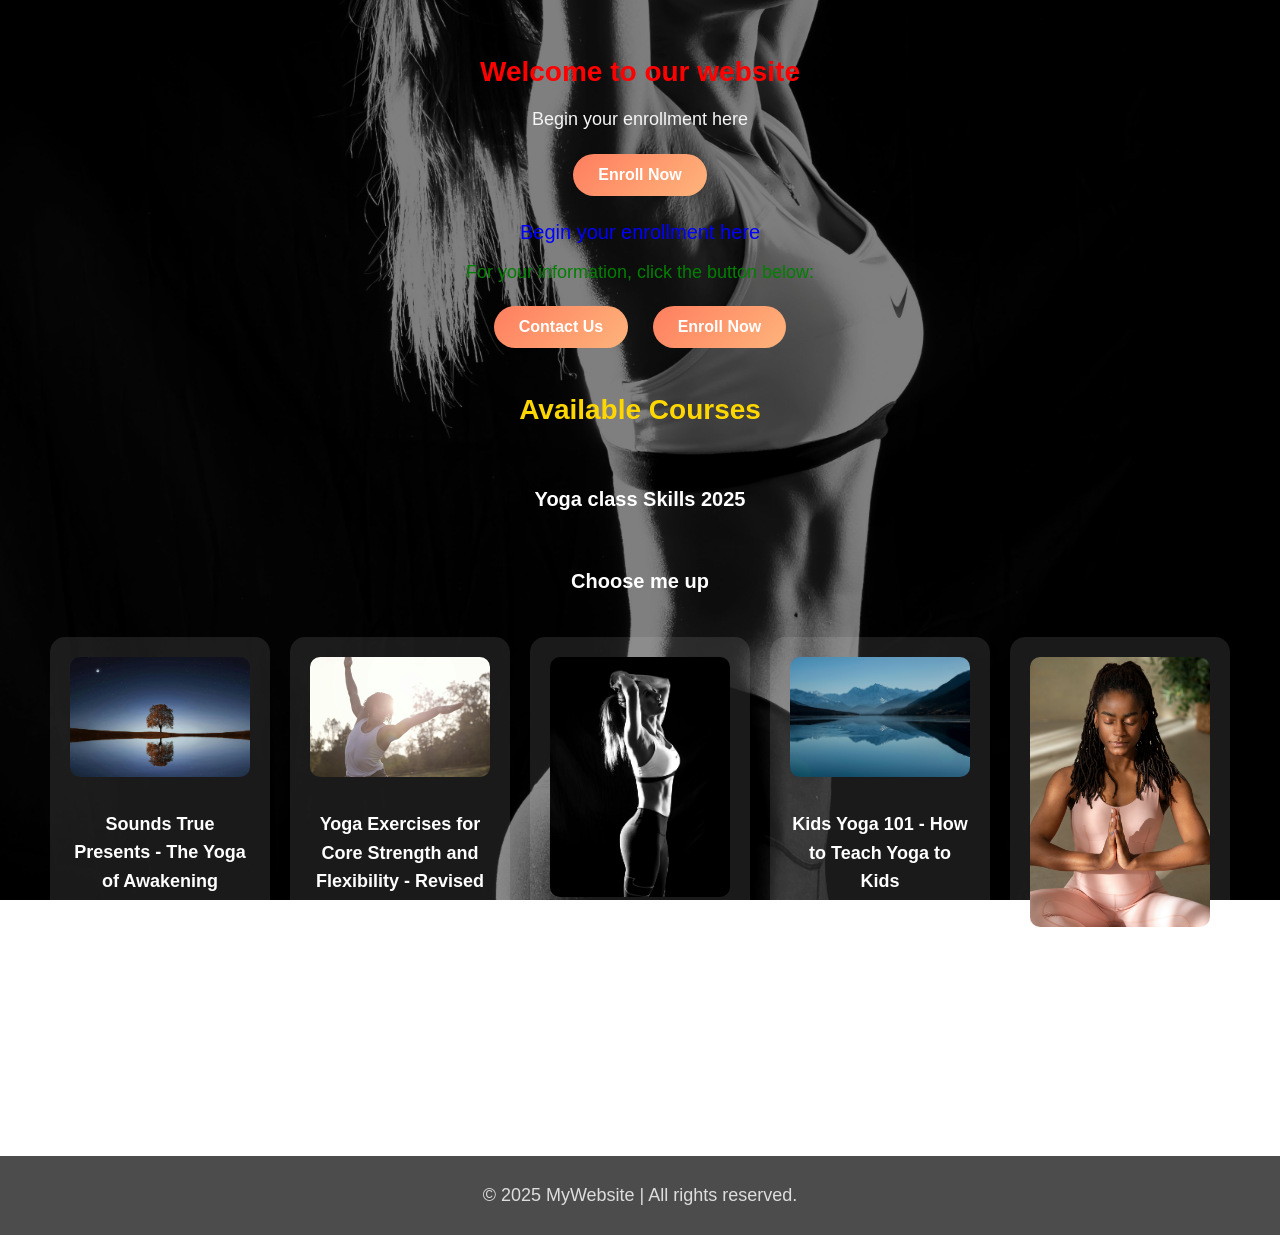
<file: index.html>
<!DOCTYPE html>
<html>
<head>
  <title>Yoga Class</title>
    <link rel="stylesheet" href="style.css">
   
</head>
<body>
  <b style="color: red; display: block; font-size: 28px; margin-top: 50px;">
    Welcome to our website
  </b>
  <p class="enroll-text">
  Begin your enrollment here
</p>
<button class="enroll-btn" onclick="window.location.href='enrollment.html'">
  Enroll Now
</button>


  <p style="color: blue; font-size: 20px;">
    Begin your enrollment here
  </p>

  <p style="color: green; font-size: 18px;">
    For your information, click the button below:
  </p>

  <!-- Buttons go here, in the body -->
  <button onclick="window.location.href='contact.html'">Contact Us</button>
  <button onclick="window.location.href='enrollment.html'">Enroll Now</button>

  <h2>Available Courses</h2>

<div class="course-container">
<!--image of the courses-->

<h3>Yoga class Skills 2025</h3>
</div>
<h3>Choose me up</h3>
</div>

<section class="course-container">
   <div class="course-card" onclick="window.location.href='enrollment.html'">
        <img src="aaa.jpg" width="200" height="200" alt="ICT Skills">
        <h3>Sounds True Presents - The Yoga of Awakening</h3>
    </div>

    
    <div class="course-card left-card" onclick="window.location.href='enrollment.html'">
  <img src="bbb.jpg" width="200" height="200" alt="Python Programming">
  <h3>Yoga Exercises for Core Strength and Flexibility - Revised</h3>
</div>


    <div class="course-card" onclick="window.location.href='enrollment.html'">
        <img src="ccc.jpg" width="200" height="200" alt="Web Development">
        <h3>Yoga Medicines Guide to Therapeutic Yoga</h3>
    </div>

    <div class="course-card" onclick="window.location.href='enrollment.html'">
        <img src="ddd.jpg" width="200" height="200" alt="Team Course">
        <h3>Kids Yoga 101 - How to Teach Yoga to Kids</h3>
    </div>
    <div class="course-card" onclick="window.location.href='enrollment.html'">
        <img src="fff.jpg" width="200" height="200" alt="Team Course">
        <h3>Internationally Accredited Diploma in Yoga Training</h3>
    </div>
</section>


</div>
<!-- Footer -->
    <footer>
        <p>© 2025 MyWebsite | All rights reserved.</p>
    </footer>

</body>
</html>
</file>
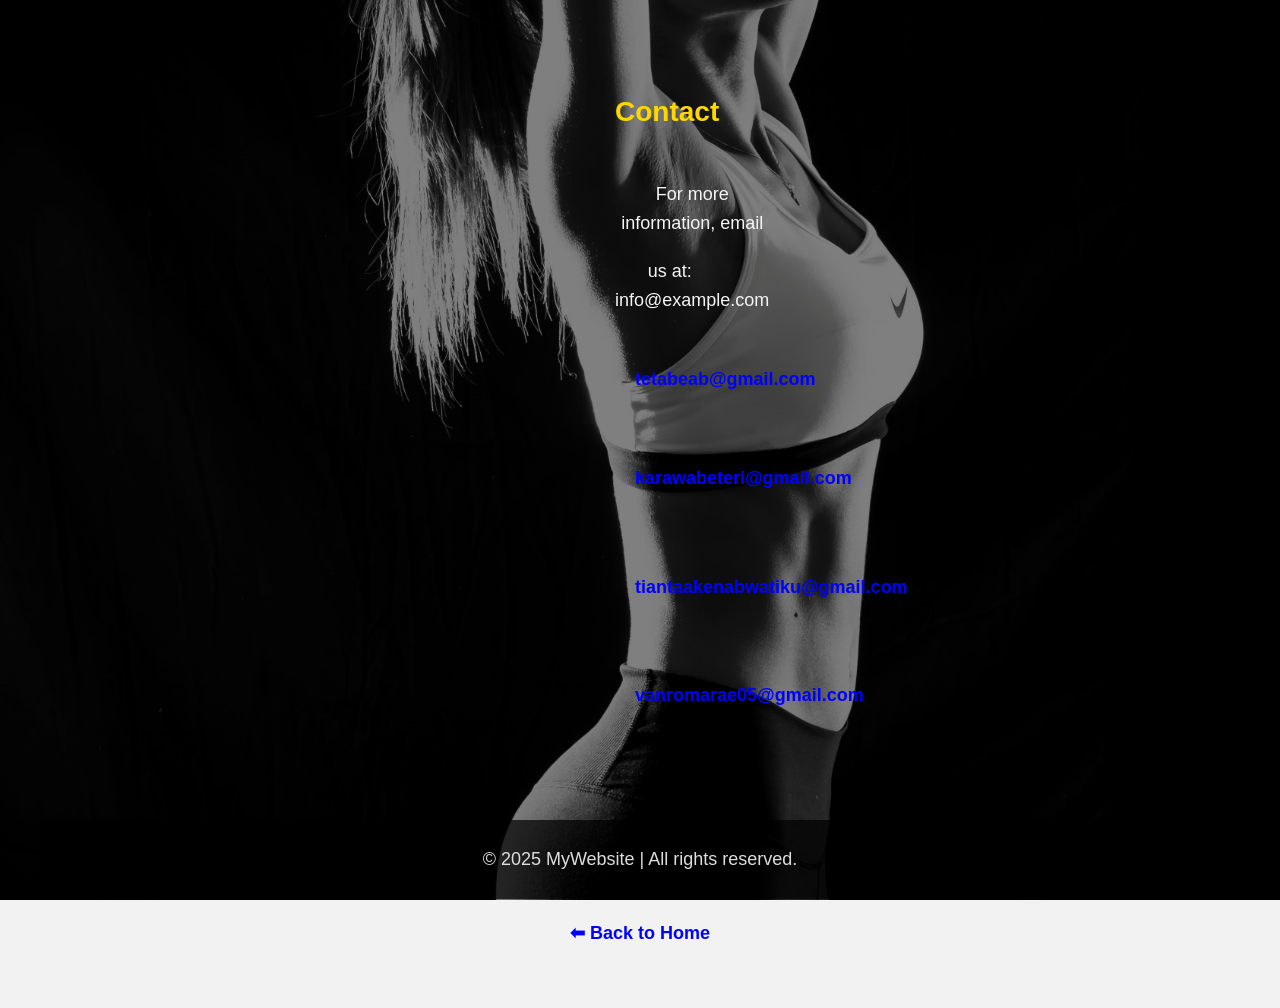
<file: contact.html>
<!DOCTYPE html>
<html>
<head>
  <title>Contact Us</title>
  <link rel="stylesheet" href="style.css">
  <style>
    body {
      font-family: Arial, sans-serif;
      text-align: center;
      padding: 40px;
      background-color: #f2f2f2;
    }

    .box {
      background: white;
      width: 80%;
      max-width: 400px;
      margin: auto;
      padding: 20px;
      border-radius: 10px;
      box-shadow: 0 0 10px rgba(0,0,0,0.3);
    }

    a {
      display: inline-block;
      margin-top: 20px;
      font-size: 18px;
      color: blue;
    }
  </style>
</head>
<body>
<!--Contact Section-->
  <section id="contact" class="section">
    <h2>Contact</h2>
    <p>For more information, email us at: <a href="mailto:info@example.com"></a>info@example.com</p>
    <a href="mailto:info@example.com">tetabeab@gmail.com</a>
</section>
<section id="contact" class="section">
  <p><a href="mailto:info@example.com">karawabeteri@gmail.com</a></p>
  <p><a href="mailto:info@example.com">tiantaakenabwatiku@gmail.com</a></p>
  <p><a href="mailto:info@example.com">vanromarae05@gmail.com</a></p>
</section>

<!-- Footer -->
    <footer>
        <p>© 2025 MyWebsite | All rights reserved.</p>
    </footer>

  <!-- Link back to home -->
  <a href="index.html">⬅ Back to Home</a>

</body>
</html>
</file>
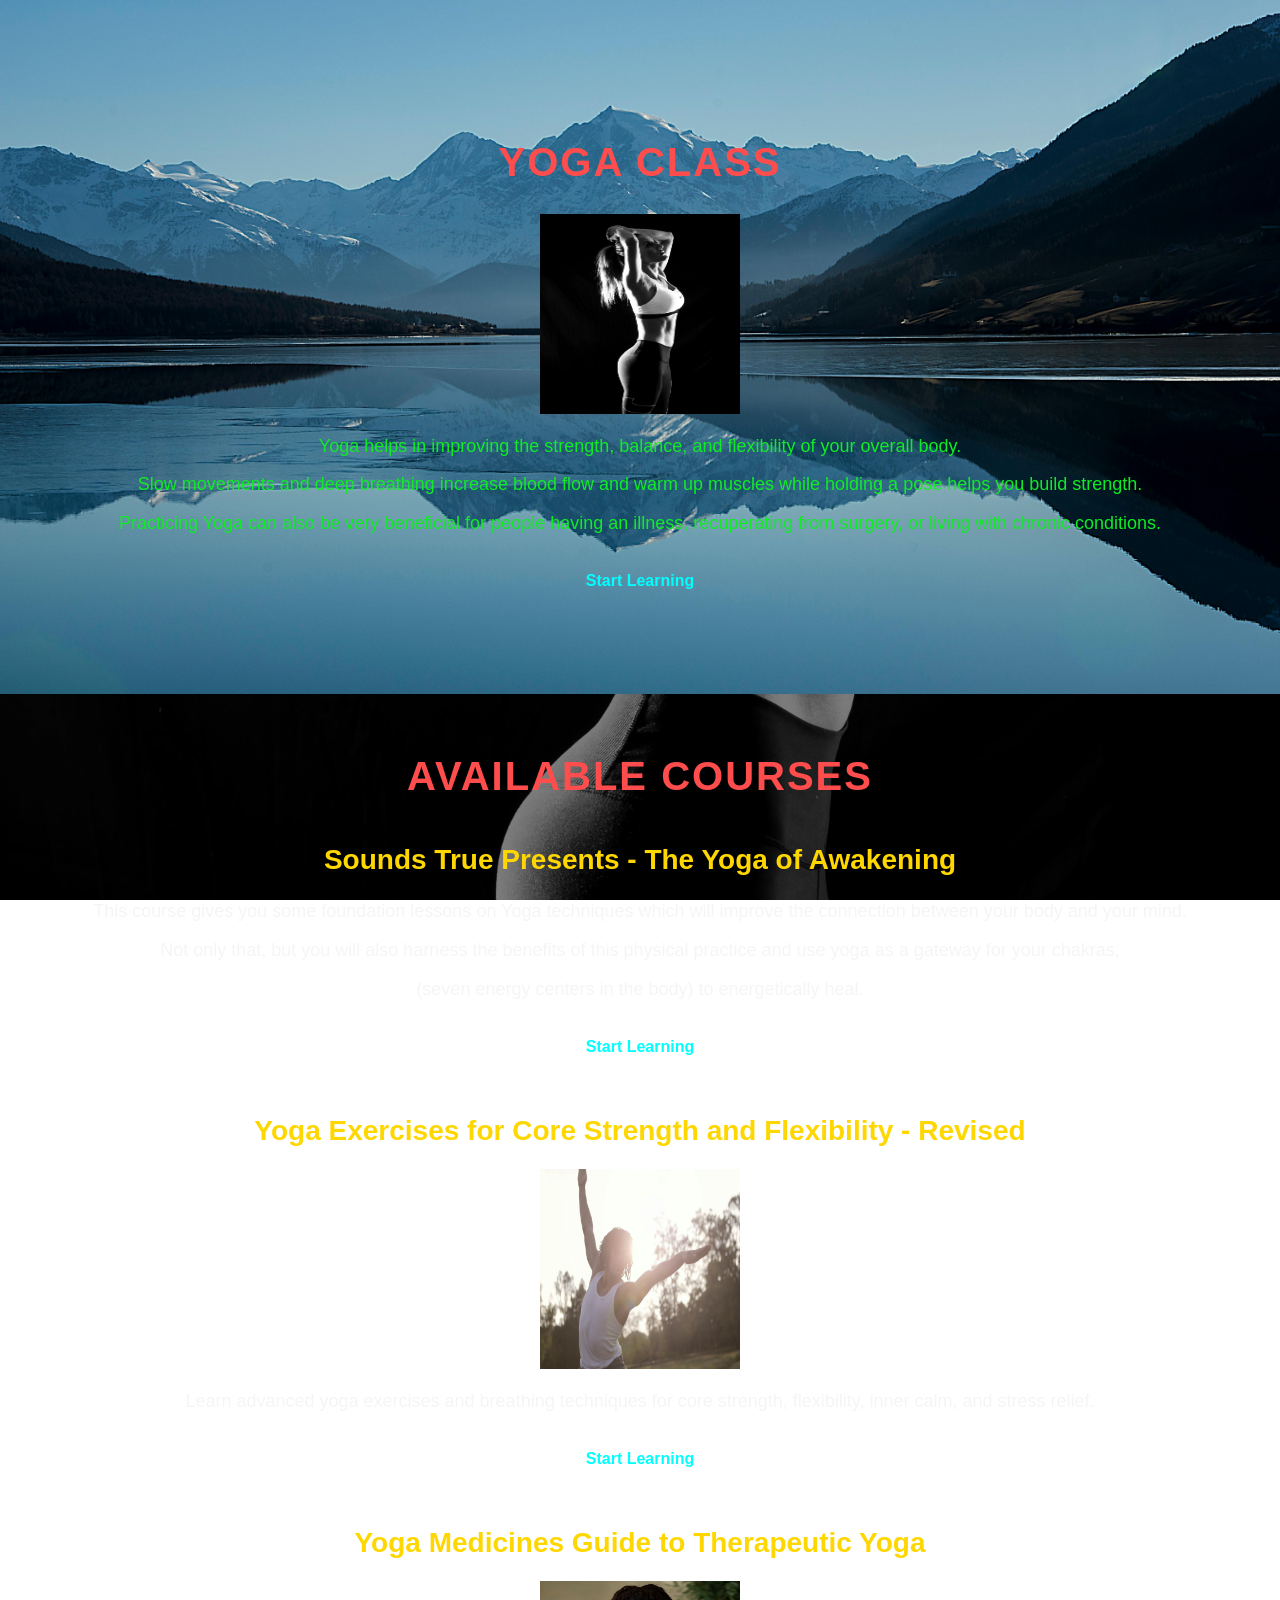
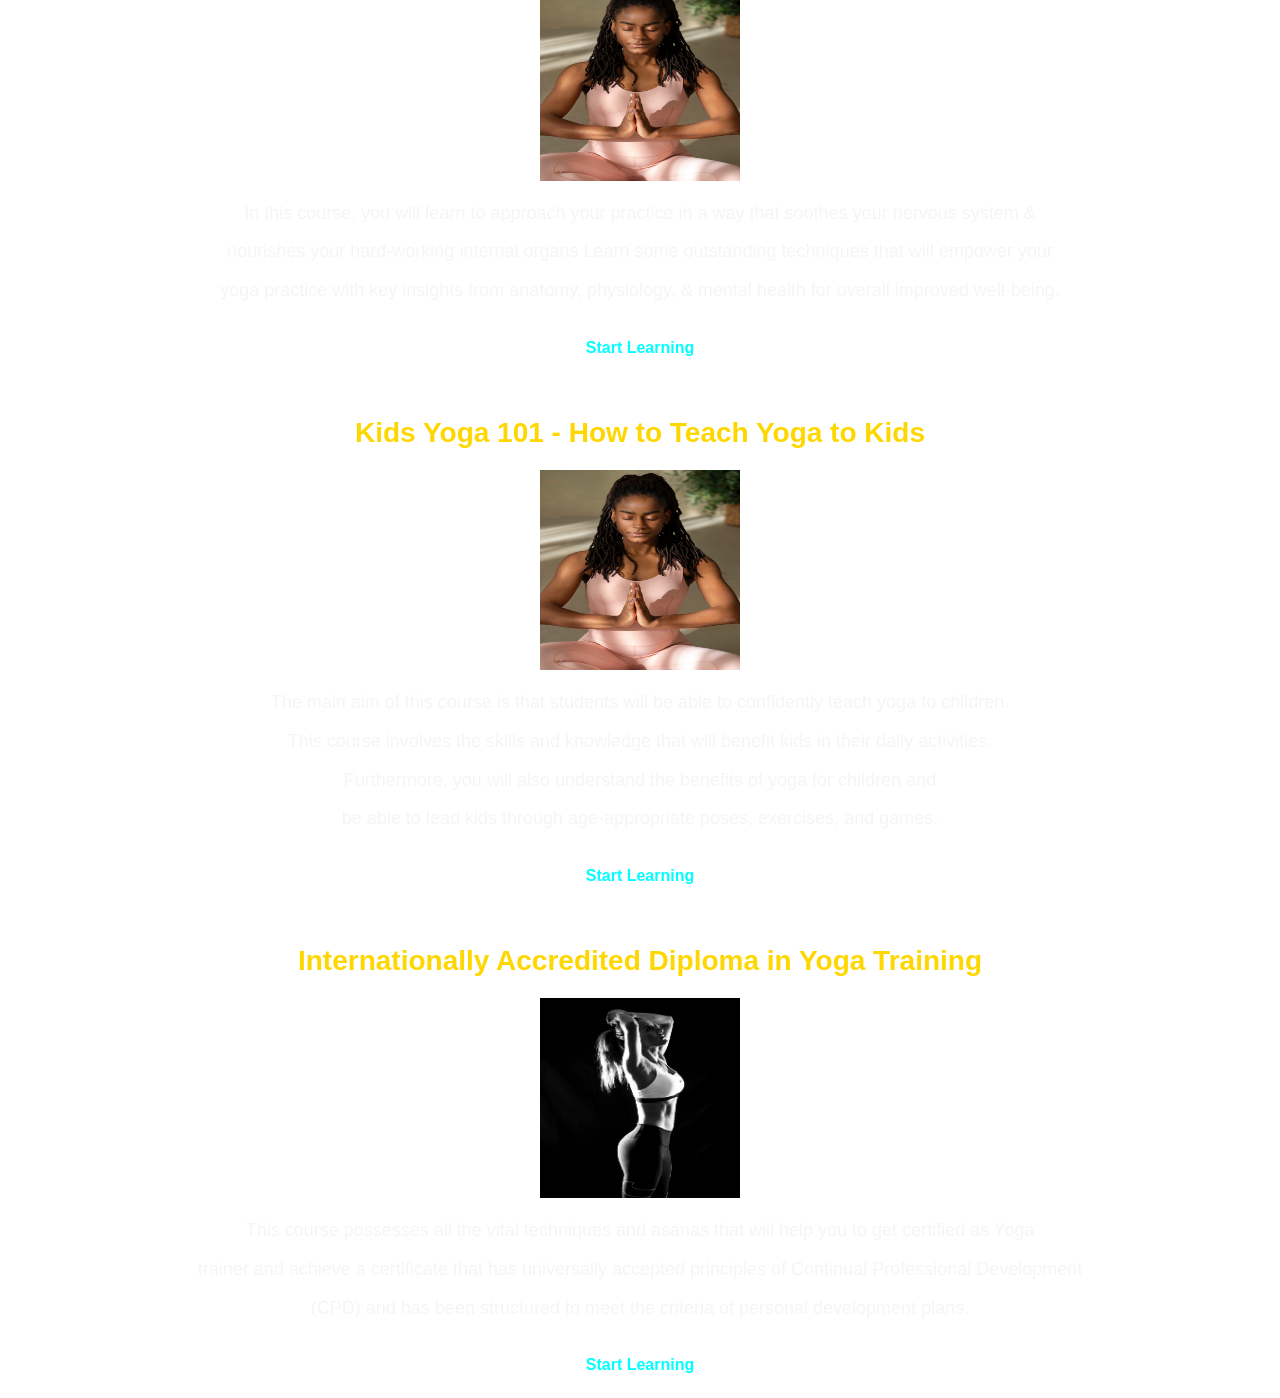
<file: courses.html>
<!DOCTYPE html>
<html>
<head>
    <title>Courses</title>
    <link rel="stylesheet" href="style.css">
</head>
<body>

<header id="home" class="header">
  <h1>Yoga Class</h1>
  <img src="ccc.jpg" width="200" height="200" alt="Web Development">

  <p>
    <span class="highlight">Yoga helps in improving the strength, balance, and flexibility</span> of your overall body.
  </p> 
  <p>
    Slow movements and deep breathing increase blood flow and warm up muscles while 
    <span class="highlight">holding a pose helps you build strength</span>.
  </p>
  <p>
    Practicing Yoga can also be very beneficial for people having an illness, recuperating from surgery, or 
    <span class="highlight">living with chronic conditions</span>.
  </p>

  <a href="#about" class="btn">Start Learning</a>
</header>

<h1>Available Courses</h1>
<div class="course">
   

    <h2>Sounds True Presents - The Yoga of Awakening</h2>
    <p>This course gives you some foundation lessons on Yoga techniques which will improve the connection between your body and your mind.</p>
    <p>Not only that, but you will also harness the benefits of this physical practice and use yoga as a gateway for your chakras,</p>
    <p>(seven energy centers in the body) to energetically heal.</p>
    <a href="#">Start Learning</a>
        

    </div>

<div class="course">
    <h2>Yoga Exercises for Core Strength and Flexibility - Revised</h2>
    <img src="bbb.jpg" width="200" height="200" alt="Web Development">
    <p>Learn advanced yoga exercises and breathing techniques for core strength, flexibility, inner calm, and stress relief.</p>
    <a href="#">Start Learning</a>
</div class="course">
    <h2> Yoga Medicines Guide to Therapeutic Yoga</h2>
    <img src="fff.jpg" width="200" height="200" alt="Web Development">
    <p>In this course, you will learn to approach your practice in a way that soothes your nervous system &</p>
    <p>nourishes your hard-working internal organs Learn some outstanding techniques that will empower your</p>
    <p>yoga practice with key insights from anatomy, physiology, & mental health for overall improved well-being.</p>
    
    <a href="courses/html-basics.html">Start Learning</a>
</div>

<div class="course">
    <h2>Kids Yoga 101 - How to Teach Yoga to Kids</h2>
    <img src="fff.jpg" width="200" height="200" alt="Web Development">
    <p>The main aim of this course is that students will be able to confidently teach yoga to children.</p>
    <p>This course involves the skills and knowledge that will benefit kids in their daily activities.</p>
    <p>Furthermore, you will also understand the benefits of yoga for children and</p>
    <p>be able to lead kids through age-appropriate poses, exercises, and games.</p>
    <a href="courses/css-styling.html">Start Learning</a>
</div>
  <div class="course">
    <h2> Internationally Accredited Diploma in Yoga Training</h2>
    <img src="ccc.jpg" width="200" height="200" alt="Web Development">
    <p>This course possesses all the vital techniques and asanas that will help you to get certified as Yoga</p>
    <p>trainer and achieve a certificate that has universally accepted principles of Continual Professional Development</p> 
    <p>(CPD) and has been structured to meet the criteria of personal development plans.</p>
    <a href="courses/html-basics.html">Start Learning</a>
</div>

</body>
</html>
</file>
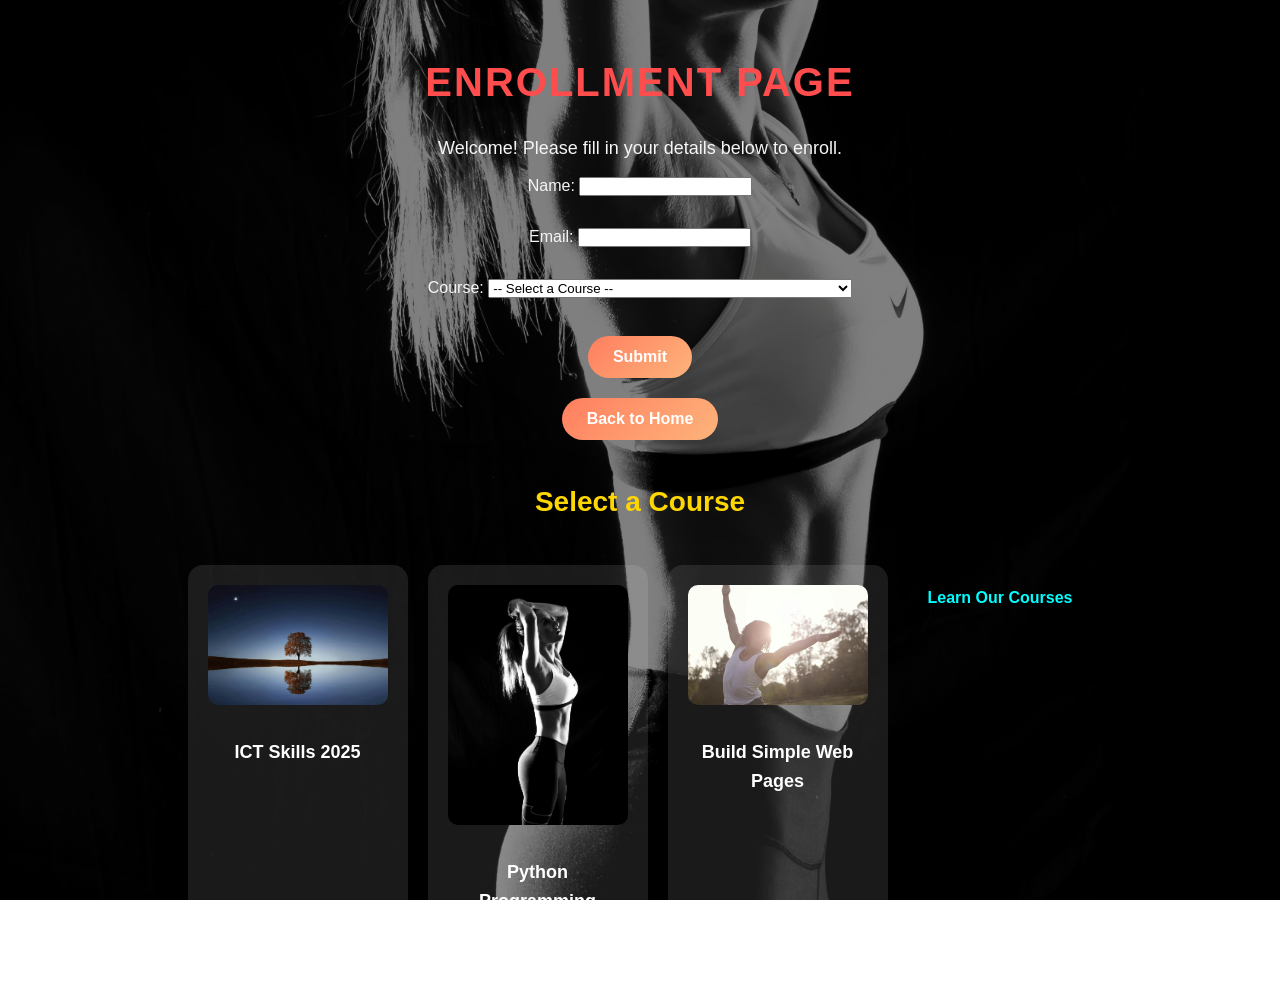
<file: enrollment.html>
<!DOCTYPE html>
<html lang="en">
<head>
    <meta charset="UTF-8">
    <title>Enrollment</title>
    <link rel="stylesheet" href="style.css">
</head>
<body>
    <h1>Enrollment Page</h1>
    <p>Welcome! Please fill in your details below to enroll.</p>

    <form action="#" method="post">
        <label for="name">Name:</label>
        <input type="text" id="name" name="name" required><br><br>

        <label for="email">Email:</label>
        <input type="email" id="email" name="email" required><br><br>

        <label for="course">Course:</label>
        <select id="course" name="course" required>
            <option value="">-- Select a Course --</option>
            <option value="Internationally Accredited Diploma in Yoga Training">Internationally Accredited Diploma in Yoga Training</option>
            <option value="Sounds True Presents - The Yoga of Awakening">Sounds True Presents - The Yoga of Awakening</option>
            <option value="Yoga Exercises for Core Strength and Flexibility - Revised">Yoga Exercises for Core Strength and Flexibility - Revised</option>
            <option value="Yoga Medicines Guide to Therapeutic Yoga">Yoga Medicines Guide to Therapeutic Yoga</option>
            <option value="Yoga Medicines Guide to Therapeutic Yoga">Yoga Medicines Guide to Therapeutic Yoga</option>
        </select>
        <br><br>

        <button type="submit">Submit</button>
    </form>

    <button onclick="window.location.href='index.html'">Back to Home</button>
    <h2>Select a Course</h2>

<div class="course-container">

    <div class="course-card" onclick="document.getElementById('course').value='ICT Skills 2025'">
        <img src="aaa.jpg" width="600" height="500">
        <h3>ICT Skills 2025</h3>
    </div>

    <div class="course-card" onclick="document.getElementById('course').value='Python Programming'">
        <img src="ccc.jpg" width="600" height="500">
        <h3>Python Programming</h3>
    </div>

    <div class="course-card" onclick="document.getElementById('course').value='Build Simple Web Pages'">
        <img src="bbb.jpg" width="600" height="500">
        <h3>Build Simple Web Pages</h3>
    </div>
    <a href="courses.html">Learn Our Courses</a>
     <link rel="stylesheet" href="../style.css">

</div>
</body>
</html>
</file>
<file: style.css>
/* Header (with background) */
.header {
    text-align: center;
    padding: 80px 20px;
    background-image: url('ddd.jpg');
    background-size: cover;
    background-position: center;
    color: rgb(17, 235, 39);
}

/* Reset some defaults */
* {
  margin: 0;
  padding: 0;
  box-sizing: border-box;
}

/* Body styling */
body {
  background-image: url('ccc.jpg');
  background-size: cover;
  background-position: left;
  background-attachment: fixed;
  font-family: 'Segoe UI', Tahoma, Geneva, Verdana, sans-serif;
  color: #f5f5f5;
  text-align: center;
  line-height: 1.6;
}

/* Overlay for readability */
body::before {
  content: "";
  position: fixed;
  top: 0; left: 0;
  width: 100%; height: 100%;
  background: rgba(0,0,0,0.5);
  z-index: -1;
}

/* Headings */
h1 {
  font-size: 40px;
  color: #ff4d4d;
  margin: 50px 0 20px;
  text-transform: uppercase;
  letter-spacing: 2px;
}

h2 {
  font-size: 28px;
  color: #ffd700;
  margin: 30px 0 15px;
}

h3 {
  font-size: 20px;
  color: #fff;
  margin: 10px 0;
}

/* Paragraphs */
p {
  font-size: 18px;
  margin: 10px 0;
}

/* Buttons */
button {
  margin: 10px;
  padding: 12px 25px;
  font-size: 16px;
  cursor: pointer;
  border: none;
  border-radius: 25px;
  background: linear-gradient(135deg, #ff7e5f, #feb47b);
  color: white;
  font-weight: bold;
  transition: transform 0.2s, box-shadow 0.2s;
}

button:hover {
  transform: scale(1.05);
  box-shadow: 0 5px 15px rgba(0,0,0,0.3);
}

/* Links */
a {
  display: inline-block;
  margin: 20px;
  color: #00ffff;
  text-decoration: none;
  font-weight: bold;
  transition: color 0.3s;
}

a:hover {
  color: #ffcc00;
}

/* Course container */
.course-container, section {
  display: flex;
  justify-content: left;
  flex-wrap: wrap;
  gap: 20px;
  margin: 20px auto;
  max-width: 50px;
}

/* Course cards */
.course-card {
  background: rgba(255,255,255,0.1);
  border-radius: 15px;
  padding: 20px;
  width: 220px;
  cursor: pointer;
  transition: transform 0.3s, background 0.3s;
}

.course-card img {
  border-radius: 10px;
  margin-bottom: 15px;
  width: 100%;
  height: auto;
}

.course-card h3 {
  font-size: 18px;
  color: #fff;
}

.course-card:hover {
  transform: translateY(-10px);
  background: rgba(255,255,255,0.2);
}

/* Footer */
footer {
  background: rgba(0, 0, 0, 0.7);
  padding: 20px;
  margin-top: 80px;
}

footer h3, footer p {
  color: #ddd;
  margin: 5px 0;
}

/* Responsive design */
@media (max-width: 768px) {
  h1 {
    font-size: 32px;
  }

  h2 {
    font-size: 24px;
  }

  .course-card {
    width: 90%;
  }
}
/* Course Section Styling */
.course-container {
  display: flex;
  justify-content: center;
  flex-wrap: wrap;   /* allows wrapping on smaller screens */
  gap: 20px;
  max-width: 1200px;
  margin: 40px auto;
}

.course-card {
  background: rgba(255,255,255,0.1);
  border-radius: 15px;
  padding: 20px;
  width: 220px;
  cursor: pointer;
  transition: transform 0.3s, background 0.3s;
  text-align: center;
}

.course-card img {
  border-radius: 10px;
  margin-bottom: 15px;
  width: 100%;
  height: auto;
}

.course-card h3 {
  font-size: 18px;
  color: #fff;
}

.course-card:hover {
  transform: translateY(-10px);
  background: rgba(255,255,255,0.2);
}

/* Responsive adjustments */
@media (max-width: 768px) {
  .course-card {
    width: 90%;
  }
}
</file>
